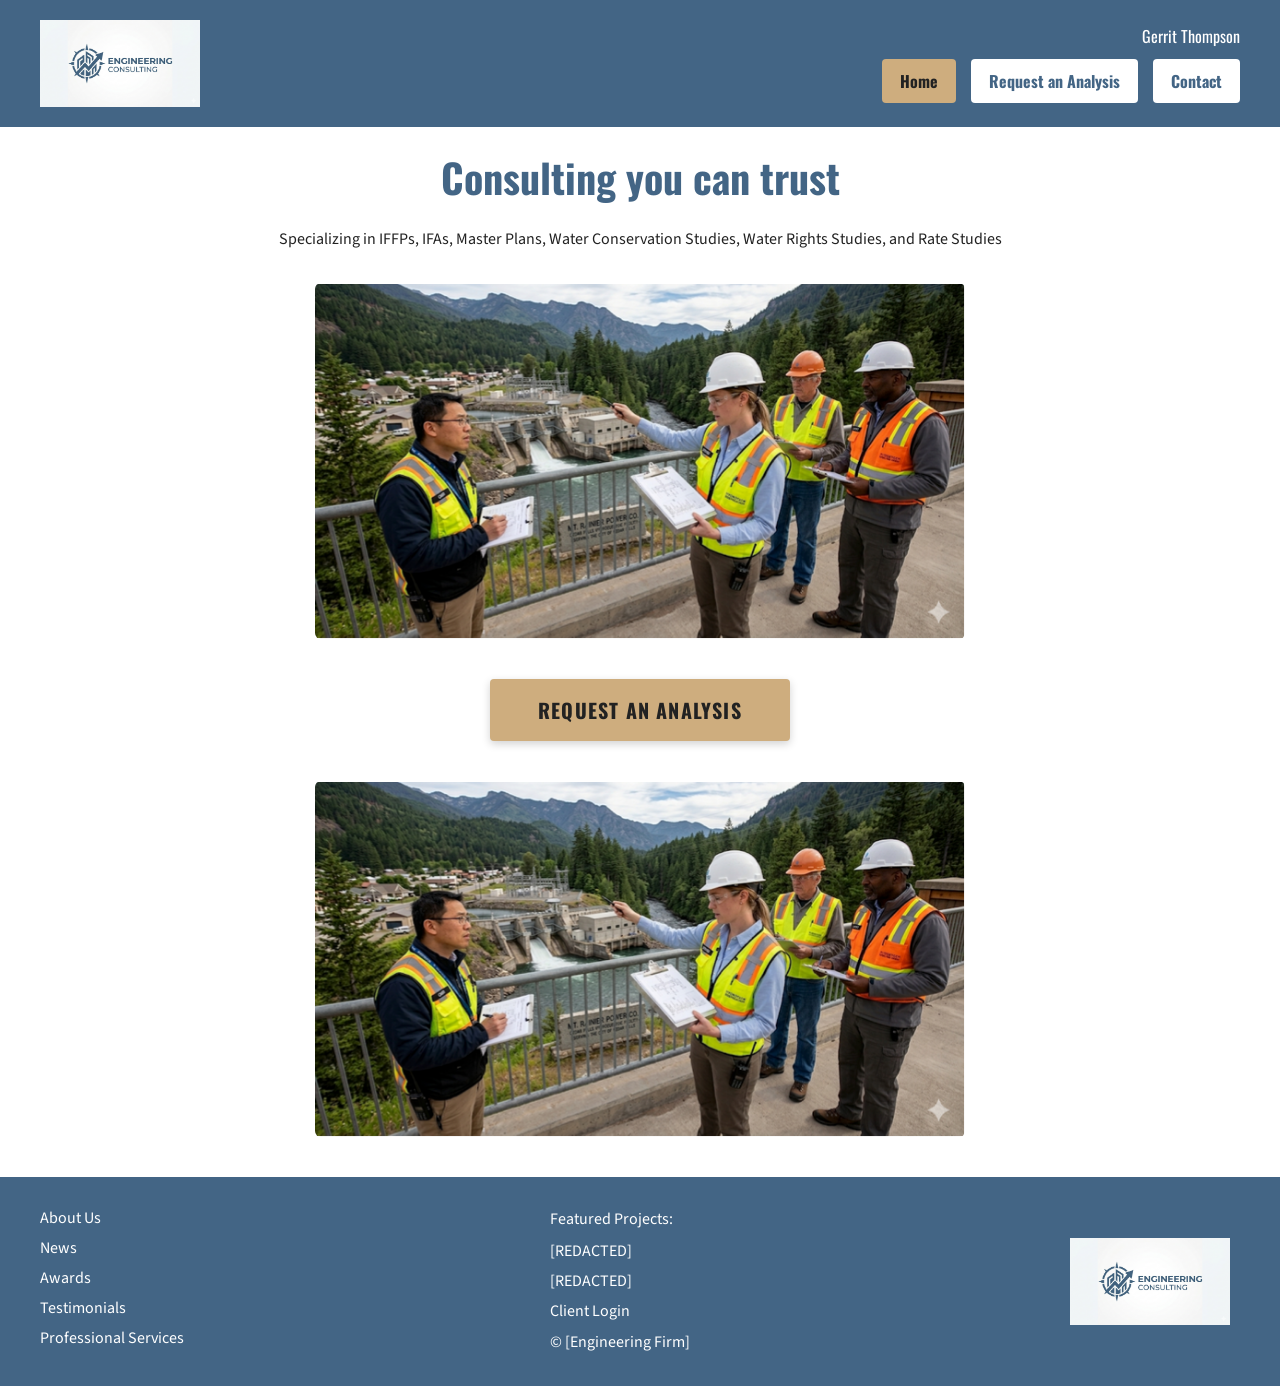
<file: index.html>
<!DOCTYPE html>
<html lang="en">
<head>
    <meta charset="UTF-8" />
    <meta name="viewport" content="width=device-width, initial-scale=1.0" />
    <title>Home | Engineering Consulting</title>
    <link rel="stylesheet" href="contact.css" />
</head>
<body>
    
    <header class="site-header">
    <div class="logo-box">
      <img src="images/logo.png" alt="Engineering Consulting logo" class="logo" />
    </div>

    <div class="header-right">
      <p class="site-owner">Gerrit Thompson</p>
      <nav class="main-nav">
        <a href="index.html" class="active">Home</a>
        <a href="requestAnalysis.html">Request an Analysis</a>
        <a href="contact.html" >Contact</a>
      </nav>
    </div>
  </header>

  <main>
    <section class="page-hero">
      <h1>Consulting you can trust</h1>
    </section>

    <section class="hero-para">
        <p>Specializing in IFFPs, IFAs, Master Plans, Water Conservation Studies, Water Rights Studies, and Rate Studies</p>
    </section>

    <section class="top-image-section">
      <img src="images/index-dam-consulting.png" alt="Engineering team meeting in the field" class="page-image" />
    </section>
    <section class="request-an-analysis">
      <a href="contact.html" class="request-analysis-link">
        <h3>Request an Analysis</h3>
      </a>
    </section>

    <section class="bottom-image-section">
      <img src="images/index-dam-consulting.png" alt="Land Use Map" class="page-image" />
    </section>

  </main>
  <footer class="site-footer">
    <div class="footer-column">
      <a href="-">About Us</a>
      <a href="-">News</a>
      <a href="-">Awards</a>
      <a href="-">Testimonials</a>
      <a href="-">Professional Services</a>
    </div>

    <div class="footer-column">
      <p>Featured Projects:</p>
      <a href="-">[REDACTED]</a>
      <a href="-">[REDACTED]</a>
      <a href="-">Client Login</a>
      <p>&copy; [Engineering Firm]</p>
    </div>

    <div class="footer-column footer-logo">
      <img src="images/logo.png" alt="Engineering Consulting logo" class="logo" />
    </div>
  </footer>
</body> 
</html>
</file>
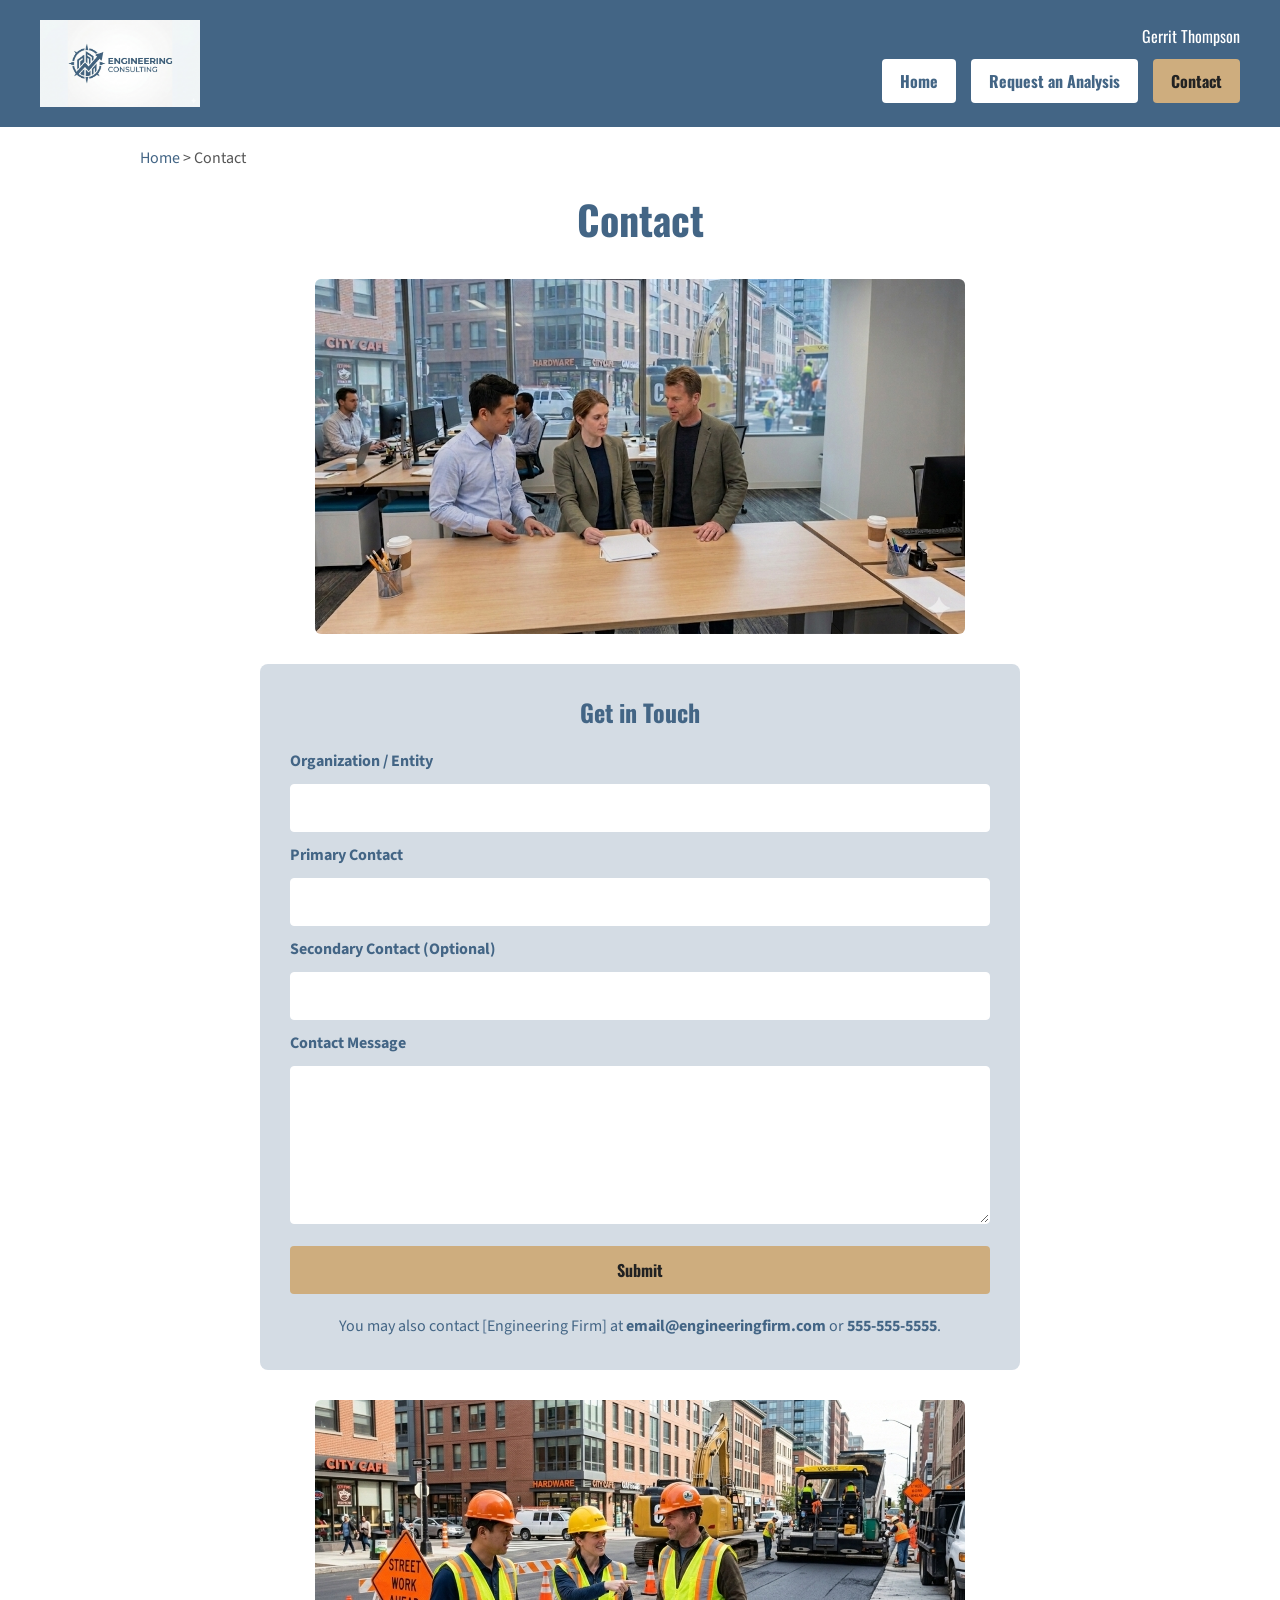
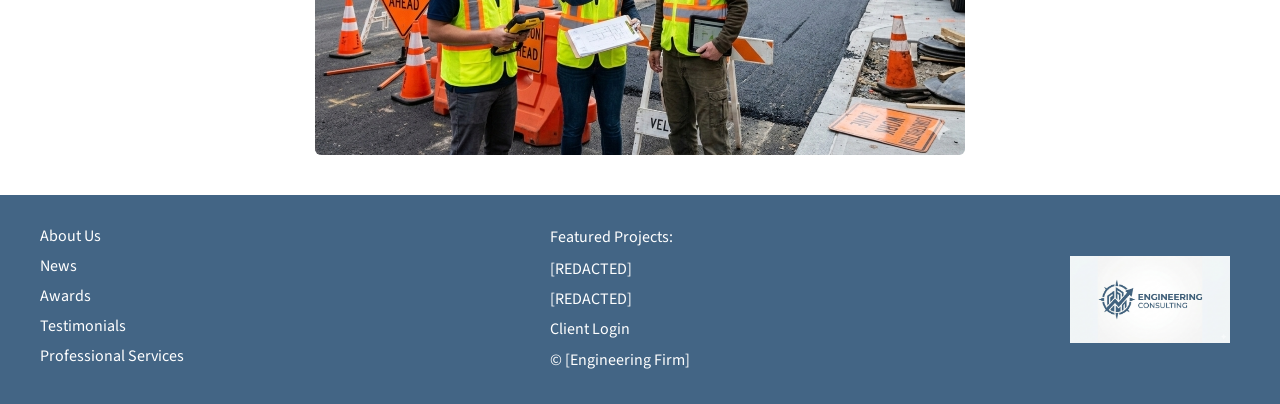
<file: contact.html>
<!DOCTYPE html>
<html lang="en">
<head>
  <meta charset="UTF-8" />
  <meta name="viewport" content="width=device-width, initial-scale=1.0" />
  <title>Contact | Engineering Consulting</title>
  <link rel="stylesheet" href="contact.css" />
</head>
<body>
  <header class="site-header">
    <div class="logo-box">
      <img src="images/logo.png" alt="Engineering Consulting logo" class="logo" />
    </div>

    <div class="header-right">
      <p class="site-owner">Gerrit Thompson</p>
      <nav class="main-nav">
        <a href="index.html">Home</a>
        <a href="requestAnalysis.html">Request an Analysis</a>
        <a href="contact.html" class="active">Contact</a>
      </nav>
    </div>
  </header>

  <main>
    <div class="breadcrumbs">
      <a href="index.html">Home</a> &gt; <span>Contact</span>
    </div>

    <section class="page-hero">
      <h1>Contact</h1>
    </section>

    <section class="top-image-section">
      <img src="images/contact-office.jpg" alt="Engineering team meeting in an office" class="page-image" />
    </section>

    <section class="contact-section">
      <div class="contact-card">
        <h2>Get in Touch</h2>

        <form class="contact-form">
          <label for="organization">Organization / Entity</label>
          <input type="text" id="organization" name="organization" required />

          <label for="primary-contact">Primary Contact</label>
          <input type="text" id="primary-contact" name="primary-contact" required />

          <label for="secondary-contact">Secondary Contact (Optional)</label>
          <input type="text" id="secondary-contact" name="secondary-contact" />

          <label for="message">Contact Message</label>
          <textarea id="message" name="message" rows="6" required></textarea>

          <button type="submit">Submit</button>
        </form>

        <p class="contact-info">
          You may also contact [Engineering Firm] at
          <a href="mailto:email@engineeringfirm.com">email@engineeringfirm.com</a>
          or
          <a href="tel:5555555555">555-555-5555</a>.
        </p>
      </div>
    </section>

    <section class="bottom-image-section">
      <img src="images/contact-fieldwork.jpg" alt="Engineering team reviewing a street project" class="page-image" />
    </section>
  </main>

  <footer class="site-footer">
    <div class="footer-column">
      <a href="-">About Us</a>
      <a href="-">News</a>
      <a href="-">Awards</a>
      <a href="-">Testimonials</a>
      <a href="-">Professional Services</a>
    </div>

    <div class="footer-column">
      <p>Featured Projects:</p>
      <a href="-">[REDACTED]</a>
      <a href="-">[REDACTED]</a>
      <a href="-">Client Login</a>
      <p>&copy; [Engineering Firm]</p>
    </div>

    <div class="footer-column footer-logo">
      <img src="images/logo.png" alt="Engineering Consulting logo" class="logo" />
    </div>
  </footer>
</body>
</html>
</file>
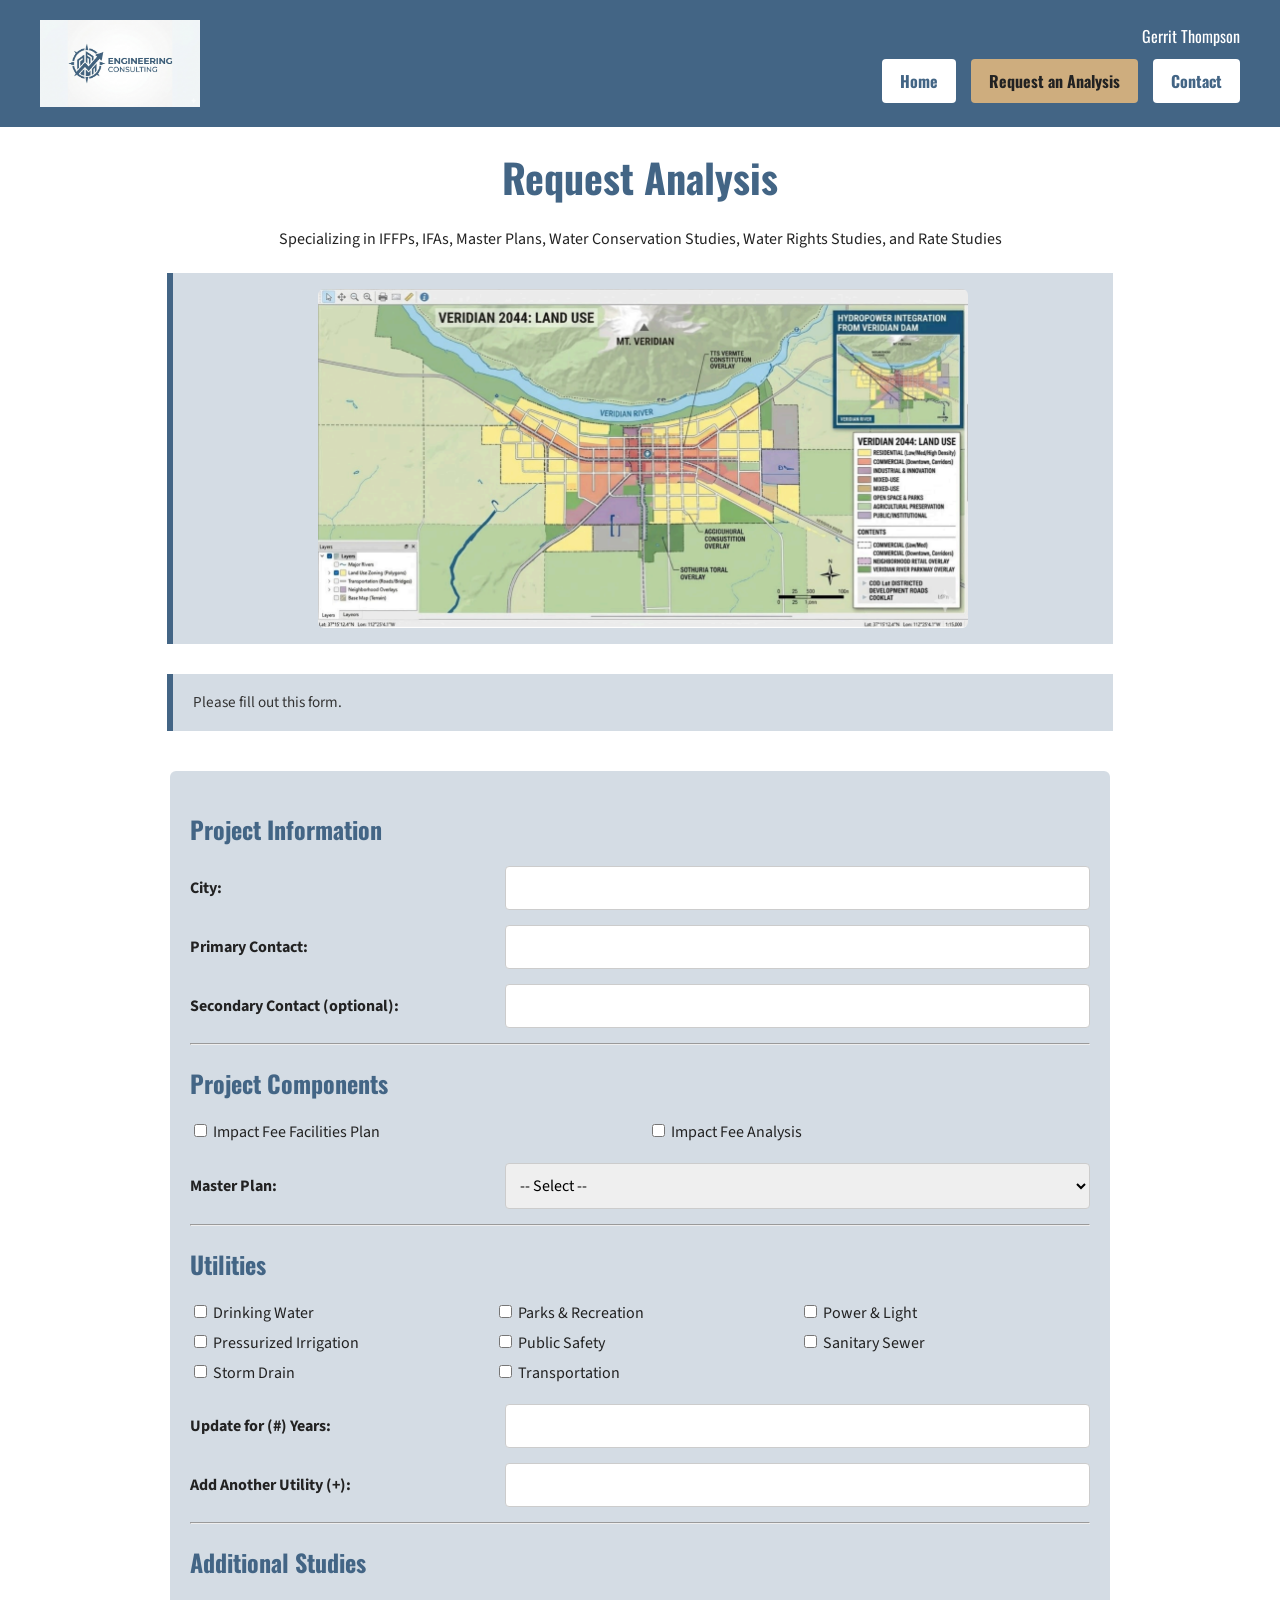
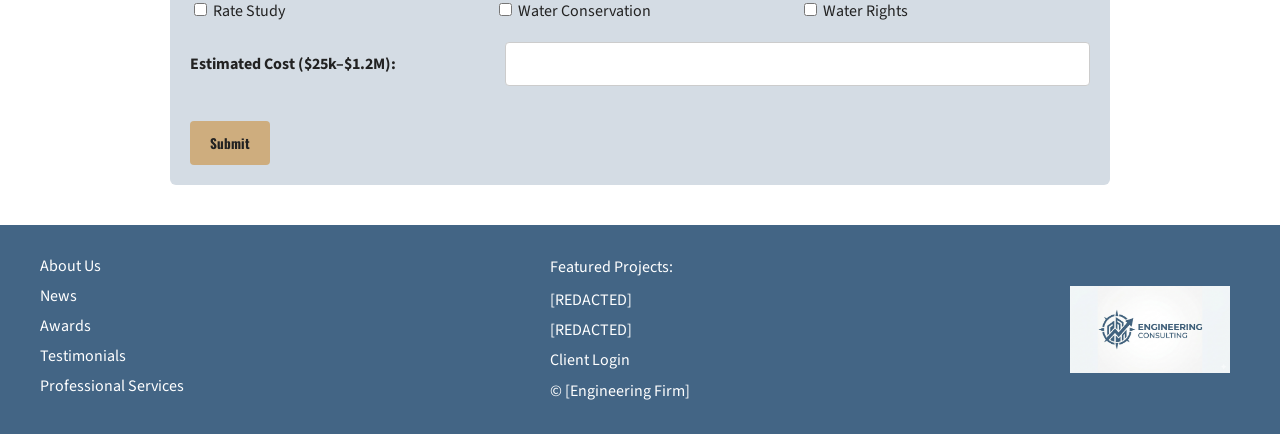
<file: requestAnalysis.html>
<!DOCTYPE html>
<html lang="en">
<head>
    <meta charset="UTF-8">
    <meta name="viewport" content="width=device-width, initial-scale=1.0">
    <title>Request Analysis | Engineering Consulting</title>
    <link rel="stylesheet" href="contact.css" />
</head>
<body>

    <header class="site-header">
    <div class="logo-box">
      <img src="images/logo.png" alt="Engineering Consulting logo" class="logo" />
    </div>

    <div class="header-right">
      <p class="site-owner">Gerrit Thompson</p>
      <nav class="main-nav">
        <a href="index.html">Home</a>
        <a href="requestAnalysis.html" class="active">Request an Analysis</a>
        <a href="contact.html">Contact</a>
      </nav>
    </div>
    </header>

    <main id="mainHome">

        <section class="page-hero">
            <h1>Request Analysis</h1>
        </section>

        <section class="hero-para">
            <p>Specializing in IFFPs, IFAs, Master Plans, Water Conservation Studies, Water Rights Studies, and Rate Studies</p>
        </section>       

        <section class="form-intro">
            <img class="page-image" src="images/sampleMap.png" alt="Sample Map"  />
        </section>

        <section class="form-intro">
            <p>Please fill out this form.</p>
        </section>
        
        <form class="styled-form">

            <h2>Project Information</h2>

            <div class="form-row">
                <label for="city">City:</label>
                <input type="text" id="city" name="city" required>
            </div>

            <div class="form-row">
                <label for="primaryContact">Primary Contact:</label>
                <input type="text" id="primaryContact" name="primaryContact" required>
            </div>

            <div class="form-row">
                <label for="secondaryContact">Secondary Contact (optional):</label>
                <input type="text" id="secondaryContact" name="secondaryContact">
            </div>

            <hr>

            <h2>Project Components</h2>

            <div class="checkbox-grid">
                <label><input type="checkbox" name="components" value="impactFeeFacilitiesPlan"> Impact Fee Facilities Plan</label>
                <label><input type="checkbox" name="components" value="impactFeeAnalysis"> Impact Fee Analysis</label>
            </div>

            <div class="form-row">
                <label for="masterPlan">Master Plan:</label>
                <select id="masterPlan" name="masterPlan">
                    <option value="">-- Select --</option>
                    <option value="masterPlan">Master Plan</option>
                </select>
            </div>

            <hr>

            <h2>Utilities</h2>

            <div class="checkbox-grid">
                <label><input type="checkbox" name="utility" value="drinkingWater"> Drinking Water</label>
                <label><input type="checkbox" name="utility" value="parksRecreation"> Parks & Recreation</label>
                <label><input type="checkbox" name="utility" value="powerLight"> Power & Light</label>
                <label><input type="checkbox" name="utility" value="pressurizedIrrigation"> Pressurized Irrigation</label>
                <label><input type="checkbox" name="utility" value="publicSafety"> Public Safety</label>
                <label><input type="checkbox" name="utility" value="sanitarySewer"> Sanitary Sewer</label>
                <label><input type="checkbox" name="utility" value="stormDrain"> Storm Drain</label>
                <label><input type="checkbox" name="utility" value="transportation"> Transportation</label>
            </div>

            <div class="form-row">
                <label for="updateYears">Update for (#) Years:</label>
                <input type="number" id="updateYears" name="updateYears" min="1">
            </div>

            <div class="form-row">
                <label for="additionalUtility">Add Another Utility (+):</label>
                <input type="text" id="additionalUtility" name="additionalUtility">
            </div>

            <hr>

            <h2>Additional Studies</h2>

            <div class="checkbox-grid">
                <label><input type="checkbox" name="rateStudy"> Rate Study</label>
                <label><input type="checkbox" name="waterConservation"> Water Conservation</label>
                <label><input type="checkbox" name="waterRights"> Water Rights</label>
            </div>

            <div class="form-row">
                <label for="estimatedCost">Estimated Cost ($25k–$1.2M):</label>
                <input type="number" id="estimatedCost" name="estimatedCost" min="25000" max="1200000">
            </div>

            <button type="submit" class="submit-btn">Submit</button>
        </form>
    
    </main>

  <footer class="site-footer">
    <div class="footer-column">
      <a href="-">About Us</a>
      <a href="-">News</a>
      <a href="-">Awards</a>
      <a href="-">Testimonials</a>
      <a href="-">Professional Services</a>
    </div>

    <div class="footer-column">
      <p>Featured Projects:</p>
      <a href="-">[REDACTED]</a>
      <a href="-">[REDACTED]</a>
      <a href="-">Client Login</a>
      <p>&copy; [Engineering Firm]</p>
    </div>

    <div class="footer-column footer-logo">
      <img src="images/logo.png" alt="Engineering Consulting logo" class="logo" />
    </div>
  </footer>
</body>
</html>
</file>
<file: contact.css>
@import url("https://fonts.googleapis.com/css2?family=Oswald:wght@200..700&family=Source+Code+Pro:ital,wght@0,200..900;1,200..900&family=Source+Sans+3:ital,wght@0,200..900;1,200..900&display=swap");
:root {
  --primary-color: #436585;
  --secondary-color: #ffffff;
  --accent-color: #d4dce4;
  --accent-color2: #cead7e;
  --header-font: 'Oswald', Arial, Helvetica, sans-serif;
  --body-font: 'Source Sans 3', 'Source Sans Pro', sans-serif;
}
body {
  margin: 0;
  font-family: var(--body-font);
  background-color: var(--secondary-color);
  color: #222222;
}

h1, h2, h3 {
  font-family: var(--header-font);
  color: var(--primary-color);
  text-align: center;
}

h1{
  font-family: var(--header-font);
  color: var(--primary-color);
  font-size: 2.5rem;
  text-align: center;
  margin: 0;
}

.styled-form h2 {
  text-align: left; 
}

p {
  line-height: 1.6;
  margin: 0;
  font-family: var(--body-font);
}

.hero-para{
  max-width: 1000px;
  margin: 20px auto;
  padding: 0 20px;
  text-align: center;
}
img {
  max-width: 100%;
  display: block;
}

a {
  text-decoration: none;
  color: #436585;
}

a:hover {
  text-decoration: none;
  color: #cead7e;
}

.site-header {
  background-color: #436585;
  display: flex;
  justify-content: space-between;
  align-items: center;
  padding: 20px 40px;
  gap: 20px;
  flex-wrap: wrap;
}

.logo-box {
  flex: 1;
  min-width: 180px;
}

.logo {
  width: 160px;
}

.header-right {
  flex: 2;
  text-align: right;
}

.site-owner {
  margin: 0 0 10px;
  font-family: Oswald, Arial, Helvetica, sans-serif;
  color: #ffffff; /* FIXED */
}

.main-nav {
  display: flex;
  justify-content: flex-end;
  gap: 15px;
  flex-wrap: wrap;
  text-decoration: none;
}

.main-nav a {
  background-color: #ffffff;
  color: #436585;
  padding: 10px 18px;
  border-radius: 4px;
  font-family: Oswald, Arial, Helvetica, sans-serif;
  font-weight: bold;
}

.main-nav a:hover {
  background-color: #cead7e;
  color: #222222;
  text-decoration: none;
}

.main-nav a.active {
  background-color: #cead7e;
  color: #222222;
}

.breadcrumbs {
  max-width: 1000px;
  margin: 20px auto 0;
  padding: 0 20px;
  color: #555555;
}

.page-hero {
  max-width: 1000px;
  margin: 20px auto;
  padding: 0 20px;
}

.page-hero h1 {
  font-family: Oswald, Arial, Helvetica, sans-serif;
  color: #436585;
  font-size: 2.5rem;
  text-align: center;
  margin: 0;
}

.top-image-section,
.bottom-image-section {
  max-width: 1000px;
  margin: 30px auto;
  padding: 0 20px;
}

.page-image {
  width: 100%;
  max-width: 650px;
  margin: 0 auto;
  border-radius: 6px;
}


/* Added by Luis Cordeiro for Request Analysis page */

.form-intro {
  max-width: 900px;
  margin: 0 auto 30px;
  padding: 16px 20px;

  background-color: var(--accent-color);
  border-left: 6px solid var(--primary-color);

  font-family: var(--body-font);
  font-size: 0.95rem;
  color: #333;
  line-height: 1.5;
}

.form-intro p {
  margin: 0;
}

/* FORM WRAPPER */
.styled-form {
  max-width: 900px;
  margin: 40px auto;
  padding: 20px;
  background: var(--accent-color);
  border-radius: 6px;
}

/* TWO-COLUMN ROWS */
.form-row {
  display: grid;
  grid-template-columns: 300px 1fr;
  gap: 15px;
  align-items: center;
  margin-bottom: 15px;
}

.form-row label {
  font-weight: bold;
  font-family: var(--body-font);
}

/* INPUT, SELECT, NUMBER */
.form-row input,
.form-row select {
  padding: 10px;
  border: 1px solid #ccc;
  border-radius: 4px;
  font-family: var(--body-font);
  font-size: 1rem;
}

/* CHECKBOX GRID (MULTIPLE ITEMS) */
.checkbox-grid {
  display: grid;
  grid-template-columns: repeat(auto-fit, minmax(260px, 1fr));
  gap: 8px 15px;
  margin-bottom: 20px;
}

/* SUBMIT BUTTON */
.submit-btn {
  padding: 12px 20px;
  background-color: var(--accent-color2);
  color: #222;
  border: none;
  border-radius: 4px;
  cursor: pointer;
  font-family: var(--header-font);
  font-weight: bold;
  margin-top: 20px;
}

.submit-btn:hover {
  background: var(--primary-color);
  color: white;
}


/* END for Request Analysis page */


.request-an-analysis {
  max-width: 1000px;
  margin: 40px auto;
  padding: 0 20px;
  text-align: center;
}

.request-analysis-link {
  display: inline-block;
  background-color: var(--accent-color2);
  color: #222222;
  padding: 16px 48px;
  border-radius: 4px;
  font-family: var(--header-font);
  font-weight: bold;
  font-size: 1.25rem;
  text-decoration: none;
  letter-spacing: 0.06em;
  text-transform: uppercase;
  box-shadow: 0 3px 8px rgba(0,0,0,0.18);
  transition: background-color 0.2s, color 0.2s, box-shadow 0.2s;
}

.request-analysis-link h3 {
  margin: 0;
  color: #222222;
  font-family: var(--header-font);
  font-size: 1.25rem;
  text-align: center;
  letter-spacing: 0.06em;
  text-transform: uppercase;
}

.request-analysis-link:hover {
  background-color: var(--primary-color);
  color: #ffffff;
  text-decoration: none;
  box-shadow: 0 5px 14px rgba(67,101,133,0.35);
}

.request-analysis-link:hover h3 {
  color: #ffffff;
}

.contact-section {
  max-width: 1000px;
  margin: 30px auto;
  padding: 0 20px;
}

.contact-card {
  background-color: var(--accent-color);
  padding: 30px;
  border-radius: 8px;
  max-width: 700px;
  margin: 0 auto;
  color: #436585; /* FIXED */
}

.contact-card h2 {
  text-align: center;
  margin-top: 0;
  font-family: Oswald, Arial, Helvetica, sans-serif;
  color: #436585; /* FIXED */
}

.contact-form {
  display: flex;
  flex-direction: column;
  gap: 12px;
}

.contact-form label {
  font-weight: bold;
}

.contact-form input,
.contact-form textarea {
  padding: 12px;
  border: 1px solid #ffffff;
  border-radius: 4px;
  font-size: 1rem;
  font-family: inherit;
}

.contact-form button {
  margin-top: 10px;
  padding: 12px;
  border: none;
  border-radius: 4px;
  background-color: #cead7e;
  color: #222222;
  font-size: 1rem;
  font-family: Oswald, Arial, Helvetica, sans-serif;
  cursor: pointer;
  font-weight: bold;
}

.contact-form button:hover {
  background-color: #ffffff;
  color: #436585;
}

.contact-info {
  margin-top: 20px;
  text-align: center;
}

.contact-info a {
  color: #436585;
  font-weight: bold;
  text-decoration: none;
}

.contact-info a:hover {
  color: #cead7e;
  text-decoration: none;
}

.site-footer {
  background-color: #436585;
  margin-top: 40px;
  padding: 30px 40px;
  display: flex;
  justify-content: space-between;
  gap: 30px;
  flex-wrap: wrap;
  color: #ffffff;
}

.site-footer a {
  color: #ffffff;
}

.site-footer a:hover {
  color: #cead7e;
  text-decoration: none;
}

.footer-column {
  display: flex;
  flex-direction: column;
  gap: 8px;
  min-width: 180px;
}

.footer-column p {
  margin: 0;
}

.footer-logo {
  justify-content: center;
  align-items: center;
}

@media (max-width: 700px) {
  .site-header {
    text-align: center;
  }

  .header-right {
    text-align: center;
  }

  .main-nav {
    justify-content: center;
  }

  .site-footer {
    text-align: center;
    justify-content: center;
  }
  
  /* Added by Luis Cordeiro for Request Analysis page */
  .form-row {
    grid-template-columns: 1fr;
  }
  .form-row label {
    margin-bottom: -8px;
  }
  
  
}
</file>
